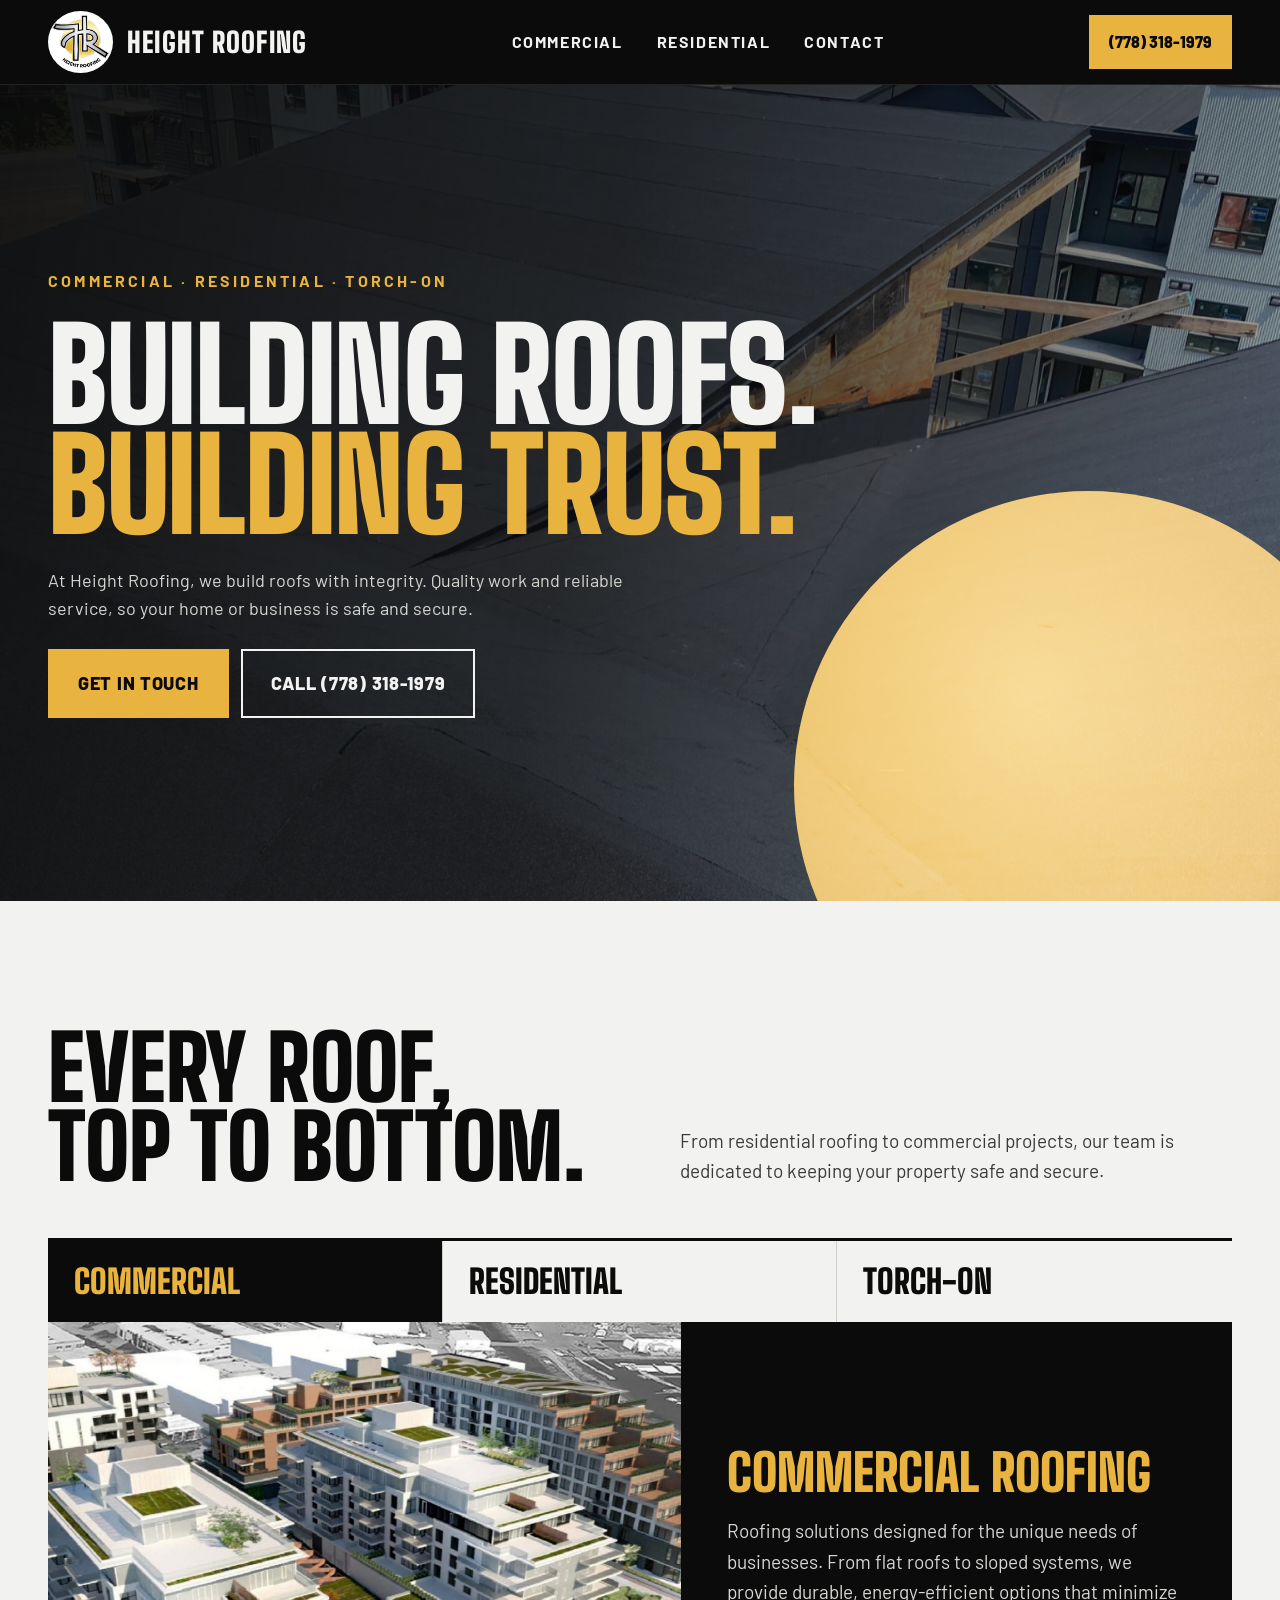
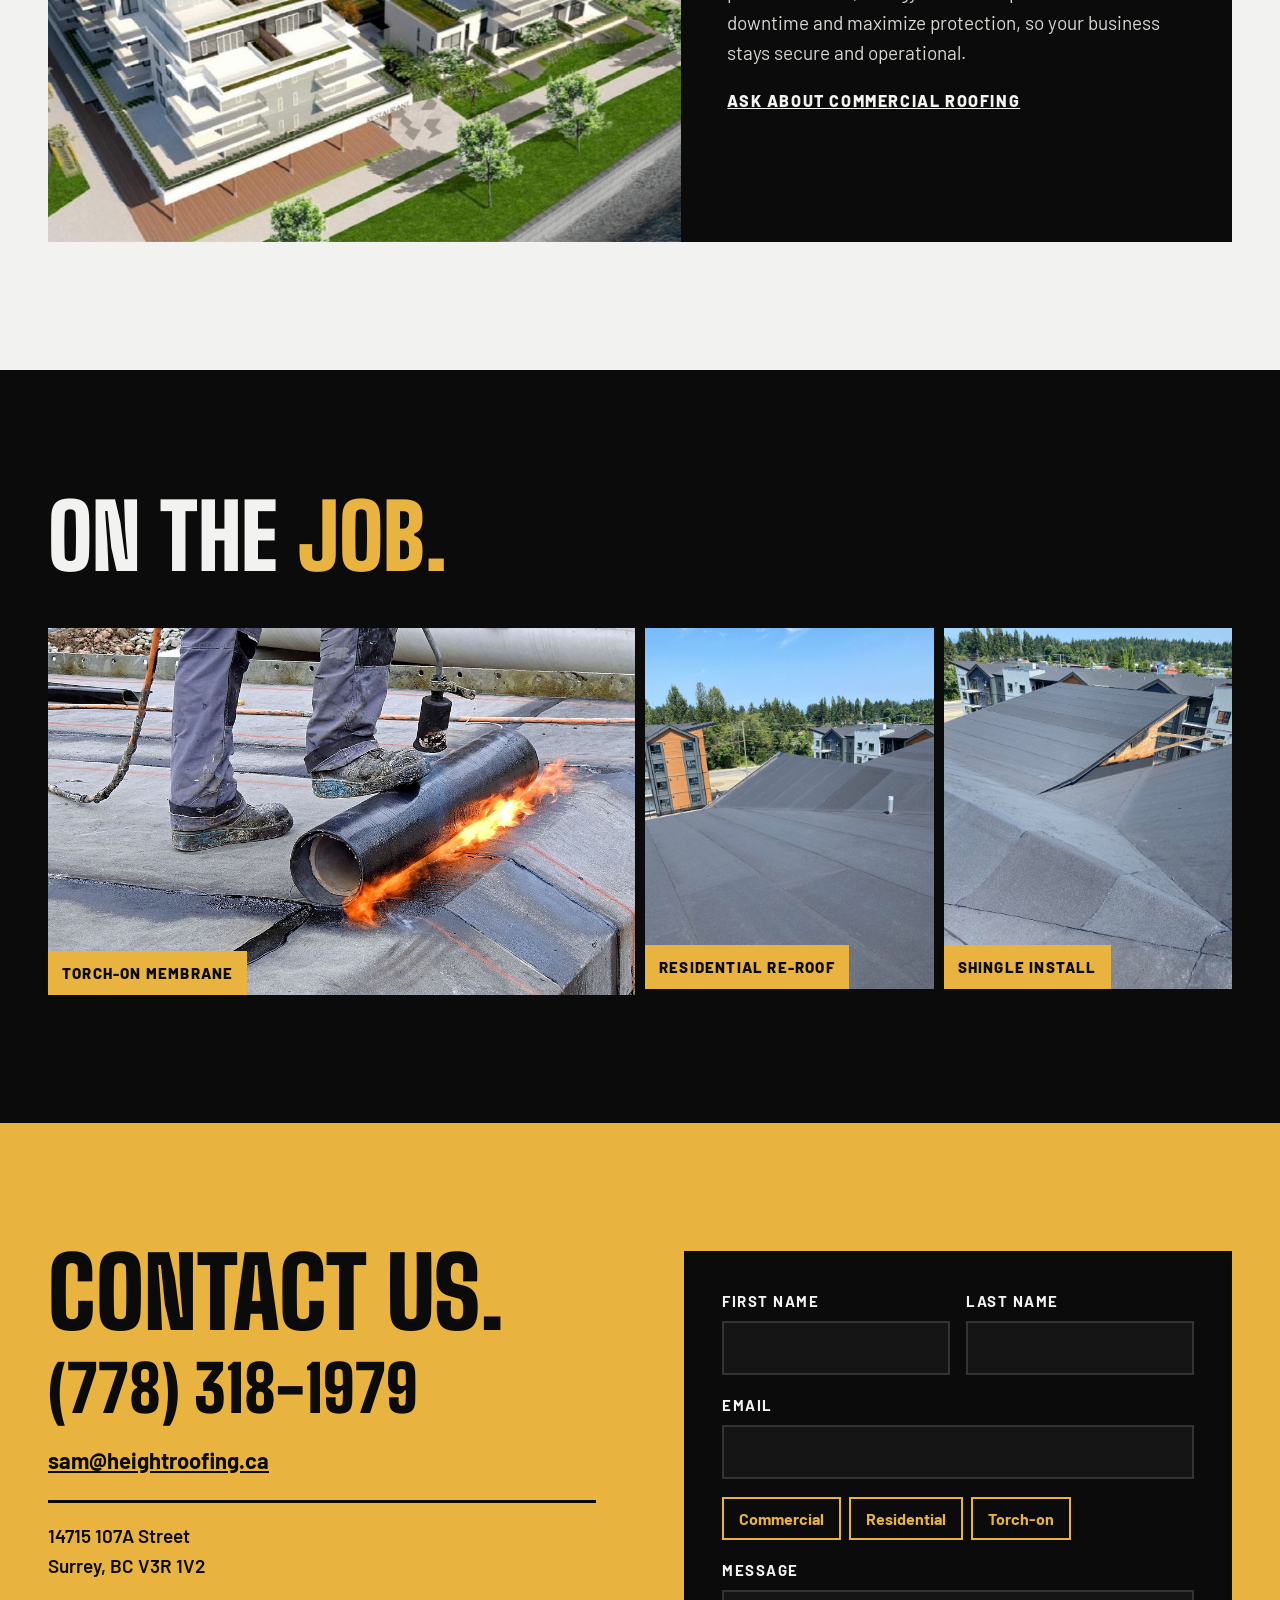
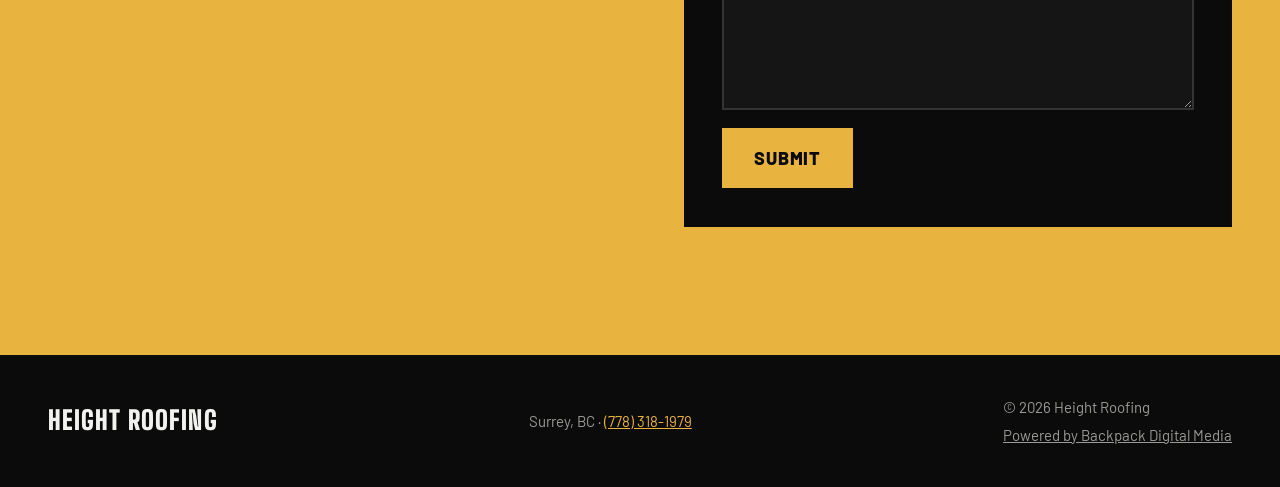
<file: index.html>
<!DOCTYPE html>
<html lang="en">
<head>
  <meta charset="utf-8">
  <meta name="viewport" content="width=device-width, initial-scale=1">
  <title>Height Roofing | Commercial, residential &amp; torch-on roofing, Surrey BC</title>
  <meta name="description" content="Height Roofing builds commercial, residential and torch-on roofs in Surrey, BC. Quality work and reliable service. Call (778) 318-1979.">
  <meta name="theme-color" content="#0B0B0B">

  <!-- Once the site has a domain, uncomment this and put in the real address: -->
  <!-- <link rel="canonical" href="https://www.your-domain.ca/"> -->

  <!-- Social sharing previews (Facebook, LinkedIn, X/Twitter, iMessage...).
       Tip: once you have a domain, change the image paths to full URLs,
       e.g. https://www.your-domain.ca/height/job7.jpg, and add og:url. -->
  <meta property="og:type" content="website">
  <meta property="og:title" content="Height Roofing | Commercial, residential &amp; torch-on roofing, Surrey BC">
  <meta property="og:description" content="Building roofs. Building trust. Commercial, residential and torch-on roofing in Surrey, BC. Call (778) 318-1979.">
  <meta property="og:image" content="height/job7.jpg">
  <meta property="og:image:alt" content="Roof installation by Height Roofing">
  <meta property="og:locale" content="en_CA">
  <meta property="og:site_name" content="Height Roofing">
  <!-- <meta property="og:url" content="https://www.your-domain.ca/"> -->
  <meta name="twitter:card" content="summary_large_image">
  <meta name="twitter:title" content="Height Roofing | Commercial, residential &amp; torch-on roofing, Surrey BC">
  <meta name="twitter:description" content="Building roofs. Building trust. Commercial, residential and torch-on roofing in Surrey, BC.">
  <meta name="twitter:image" content="height/job7.jpg">

  <!-- Browser tab icon (the logo) -->
  <link rel="icon" type="image/png" href="height/logo.png">
  <link rel="apple-touch-icon" href="height/logo.png">

  <!-- Fonts: Big Shoulders Display (headlines) and Barlow (body text) -->
  <link rel="preconnect" href="https://fonts.googleapis.com">
  <link rel="preconnect" href="https://fonts.gstatic.com" crossorigin>
  <link href="https://fonts.googleapis.com/css2?family=Big+Shoulders+Display:wght@700;800;900&amp;family=Barlow:wght@400;500;600;700&amp;display=swap" rel="stylesheet">

  <link rel="stylesheet" href="styles.css">

  <!-- Tells the CSS that JavaScript is running, so animations can be used.
       Without JavaScript, everything simply shows up straight away. -->
  <script>document.documentElement.classList.add('js');</script>

  <!-- Business details for Google (structured data).
       Once you have a domain, add a line like  "url": "https://www.your-domain.ca/",
       and optionally "image"/"logo" with full image URLs. -->
  <script type="application/ld+json">
  {
    "@context": "https://schema.org",
    "@type": "RoofingContractor",
    "name": "Height Roofing",
    "description": "Commercial, residential and torch-on roofing in Surrey, BC.",
    "telephone": "+1-778-318-1979",
    "email": "sam@heightroofing.ca",
    "address": {
      "@type": "PostalAddress",
      "streetAddress": "14715 107A Street",
      "addressLocality": "Surrey",
      "addressRegion": "BC",
      "postalCode": "V3R 1V2",
      "addressCountry": "CA"
    },
    "areaServed": {
      "@type": "City",
      "name": "Surrey, BC"
    }
  }
  </script>

  <script src="script.js" defer></script>
</head>
<body>
<a class="skip-link" href="#main">Skip to content</a>

<div id="top" class="page">

  <!-- ============ HEADER ============ -->
  <header class="site-header">
    <div class="container header-inner">
      <a href="#top" class="brand">
        <span class="brand-badge"><img src="height/logo.png" alt="" width="57" height="54"></span>
        <span class="brand-name">Height Roofing</span>
      </a>

      <!-- Menu links (only shown on wide screens, 1000px and up) -->
      <nav class="main-nav" aria-label="Main">
        <a href="#services">Commercial</a>
        <a href="#services">Residential</a>
        <a href="#contact">Contact</a>
      </nav>

      <a href="tel:17783181979" class="btn-call">(778) 318-1979</a>
    </div>
  </header>

  <main id="main">

    <!-- ============ HERO ============ -->
    <section class="hero">
      <div class="hero-media">
        <img src="height/job7.jpg" alt="Roof installation by Height Roofing" width="1600" height="2133">
      </div>
      <div class="hero-overlay" aria-hidden="true"></div>
      <div class="hero-sun" aria-hidden="true"></div>

      <div class="container hero-content">
        <p data-hero class="hero-eyebrow">Commercial · Residential · Torch-on</p>
        <h1 data-hero class="hero-title">Building roofs.<br><span class="text-yellow">Building trust.</span></h1>
        <p data-hero class="hero-text">At Height Roofing, we build roofs with integrity. Quality work and reliable service, so your home or business is safe and secure.</p>
        <div data-hero class="hero-actions">
          <a href="#contact" class="btn btn-yellow">Get in touch</a>
          <a href="tel:17783181979" class="btn btn-outline">Call (778) 318-1979</a>
        </div>
      </div>
    </section>

    <!-- ============ SERVICES ============ -->
    <section id="services" class="services">
      <div class="container section-pad">
        <div class="two-cols services-head">
          <h2 data-reveal class="heading-xl">Every roof,<br>top to bottom.</h2>
          <p data-reveal class="services-intro">From residential roofing to commercial projects, our team is dedicated to keeping your property safe and secure.</p>
        </div>

        <!-- Service tabs: clicking one shows its photo and description below -->
        <div class="svc-tabs" role="tablist" aria-label="Our services">
          <button type="button" class="svc-tab is-active" role="tab" id="tab-commercial" aria-controls="panel-commercial" aria-selected="true">Commercial</button>
          <button type="button" class="svc-tab" role="tab" id="tab-residential" aria-controls="panel-residential" aria-selected="false">Residential</button>
          <button type="button" class="svc-tab" role="tab" id="tab-torch" aria-controls="panel-torch" aria-selected="false">Torch-on</button>
        </div>

        <div class="svc-panel" role="tabpanel" id="panel-commercial" aria-labelledby="tab-commercial">
          <div class="svc-media"><img src="height/job9.jpg" alt="Commercial roofing" loading="lazy" width="1600" height="828"></div>
          <div class="svc-body">
            <h3>Commercial roofing</h3>
            <p>Roofing solutions designed for the unique needs of businesses. From flat roofs to sloped systems, we provide durable, energy-efficient options that minimize downtime and maximize protection, so your business stays secure and operational.</p>
            <a href="#contact">Ask about commercial roofing</a>
          </div>
        </div>

        <div class="svc-panel" role="tabpanel" id="panel-residential" aria-labelledby="tab-residential">
          <div class="svc-media"><img src="height/job7.jpg" alt="Residential roofing" loading="lazy" width="1600" height="2133"></div>
          <div class="svc-body">
            <h3>Residential roofing</h3>
            <p>Tailored solutions to protect your home. Whether you need a new roof installation, repairs or maintenance, our skilled team delivers quality workmanship and materials, giving you peace of mind and adding to your home’s value.</p>
            <a href="#contact">Ask about residential roofing</a>
          </div>
        </div>

        <div class="svc-panel" role="tabpanel" id="panel-torch" aria-labelledby="tab-torch">
          <div class="svc-media"><img src="height/torch.jpg" alt="Torch-on solutions" loading="lazy" width="1013" height="768"></div>
          <div class="svc-body">
            <h3>Torch-on solutions</h3>
            <p>A durable, weather-resistant system for residential and commercial buildings. High-quality materials and expert application give a seamless, waterproof finish built to handle extreme weather. Ideal for flat or low-slope roofs.</p>
            <a href="#contact">Ask about torch-on roofing</a>
          </div>
        </div>
      </div>
    </section>

    <!-- ============ GALLERY ("On the job") ============ -->
    <section class="container section-pad gallery-section">
      <h2 data-reveal class="heading-xl gallery-title">On the <span class="text-yellow">job.</span></h2>
      <div class="gallery">
        <figure data-reveal class="gal-item gal-wide">
          <img src="height/torch.jpg" alt="Torch-on membrane" loading="lazy" width="1013" height="768">
          <figcaption>Torch-on membrane</figcaption>
        </figure>
        <figure data-reveal class="gal-item gal-tall">
          <img src="height/job5.jpg" alt="Residential re-roof" loading="lazy" width="1600" height="2133">
          <figcaption>Residential re-roof</figcaption>
        </figure>
        <figure data-reveal class="gal-item gal-tall">
          <img src="height/job7.jpg" alt="Shingle install" loading="lazy" width="1600" height="2133">
          <figcaption>Shingle install</figcaption>
        </figure>
      </div>
    </section>

    <!-- ============ CONTACT ============ -->
    <section id="contact" class="contact">
      <div class="container section-pad two-cols contact-grid">
        <div class="contact-info">
          <h2 data-reveal class="contact-title">Contact us.</h2>
          <a data-reveal href="tel:17783181979" class="contact-phone">(778) 318-1979</a>
          <a data-reveal href="mailto:sam@heightroofing.ca" class="contact-email">sam@heightroofing.ca</a>
          <p data-reveal class="contact-address">14715 107A Street<br>Surrey, BC V3R 1V2</p>
        </div>

        <!-- Contact form. Where it sends to is set in script.js (FORM_ENDPOINT). -->
        <form data-reveal class="contact-form" id="contact-form" action="#" method="post">
          <div class="form-row">
            <label>First name<input name="first_name" autocomplete="given-name" required></label>
            <label>Last name<input name="last_name" autocomplete="family-name" required></label>
          </div>
          <label>Email<input name="email" type="email" autocomplete="email" required></label>

          <!-- Service chips: tap to choose one or more. Choices are sent in the hidden "services" field. -->
          <div class="chips" role="group" aria-label="Services you are interested in">
            <button type="button" class="chip" aria-pressed="false">Commercial</button>
            <button type="button" class="chip" aria-pressed="false">Residential</button>
            <button type="button" class="chip" aria-pressed="false">Torch-on</button>
          </div>
          <input type="hidden" name="services" id="services-field" value="">

          <label>Message<textarea name="message" rows="4"></textarea></label>
          <p class="form-error" id="form-error" role="alert" hidden>Sorry, your message couldn’t be sent. Please try again, or call (778) 318-1979.</p>
          <button type="submit" class="btn-submit">Submit</button>
        </form>

        <!-- Shown in place of the form after it is sent -->
        <div class="form-thanks" id="form-thanks" tabindex="-1" role="status" hidden>Thanks. We’ll be in touch.</div>
      </div>
    </section>

  </main>

  <!-- ============ FOOTER ============ -->
  <footer class="site-footer">
    <div class="container footer-inner">
      <span class="footer-brand">Height Roofing</span>
      <span>Surrey, BC · <a href="tel:17783181979" class="footer-phone">(778) 318-1979</a></span>
      <div class="footer-credits">
        <span>© 2026 Height Roofing</span>
        <a href="https://backpackdigitalmedia.com" target="_blank" rel="noopener">Powered by Backpack Digital Media</a>
      </div>
    </div>
  </footer>

  <!-- Sticky Call / Contact bar (only on screens narrower than 1000px) -->
  <nav class="mobile-bar" aria-label="Quick contact">
    <a href="tel:17783181979" class="mobile-call">Call</a>
    <a href="#contact" class="mobile-contact">Contact</a>
  </nav>

</div>
</body>
</html>
</file>
<file: styles.css>
/* =========================================================
   Height Roofing — styles
   Colours and fonts are set once here, then reused below.
   Layout changes at two screen widths:
     700px  (tablet)  and  1000px (desktop)
   ========================================================= */

:root {
  --black: #0B0B0B;
  --offwhite: #F2F2F0;
  --yellow: #E8B33E;
  --grey-light: #D6D6D2;
  --grey: #9A9A96;
  --white: #FFFFFF;

  --font-display: 'Big Shoulders Display', sans-serif; /* headlines */
  --font-body: 'Barlow', sans-serif;                  /* body text & buttons */

  --ease: cubic-bezier(.16, .84, .3, 1);   /* smooth "settle" easing used for all motion */
  --gutter: clamp(18px, 4vw, 48px);       /* space at the left/right edges */
  --header-h: 84px;
}

/* ---------- Base ---------- */
*, *::before, *::after { box-sizing: border-box; }

html, body {
  margin: 0;
  padding: 0;
  background: var(--black);
  color: var(--offwhite);
}

html { scroll-padding-top: var(--header-h); } /* anchor links stop below the sticky header */

body {
  font-family: var(--font-body);
  font-size: 18px;
  line-height: 1.6;
  -webkit-font-smoothing: antialiased;
}

a { color: var(--yellow); }
:where(a:hover) { color: var(--white); } /* low priority so the link styles below win */

::selection { background: var(--yellow); color: var(--black); }

input, textarea, button { font-family: inherit; }

img { max-width: 100%; }

[hidden] { display: none !important; }

/* Keyboard focus ring (only shows when using the keyboard) */
:focus-visible {
  outline: 3px solid var(--yellow);
  outline-offset: 3px;
}

/* "Skip to content" link for keyboard users, hidden until focused */
.skip-link {
  position: absolute;
  left: 12px;
  top: -100px;
  z-index: 100;
  background: var(--yellow);
  color: var(--black);
  font-weight: 800;
  padding: 12px 18px;
  text-decoration: none;
}
.skip-link:focus { top: 12px; }

/* ---------- Shared helpers ---------- */
.page {
  min-height: 100vh;
  background: var(--black);
  color: var(--offwhite);
  overflow-x: clip; /* stops the decorative sun from causing sideways scrolling */
}

.container {
  max-width: 1480px;
  margin: 0 auto;
  padding-left: var(--gutter);
  padding-right: var(--gutter);
}

.section-pad {
  padding-top: clamp(88px, 10vw, 150px);
  padding-bottom: clamp(88px, 10vw, 150px);
}

.text-yellow { color: var(--yellow); }

.heading-xl {
  margin: 0;
  font-family: var(--font-display);
  font-weight: 900;
  font-size: clamp(56px, 7vw, 120px);
  line-height: .88;
  text-transform: uppercase;
}

/* One column on small screens, two equal columns from 1000px */
.two-cols {
  display: grid;
  grid-template-columns: 1fr;
}

/* Buttons (square corners) */
.btn {
  display: inline-block;
  text-decoration: none;
  font-weight: 800;
  font-size: 18px;
  letter-spacing: .04em;
  text-transform: uppercase;
}
.btn-yellow { background: var(--yellow); color: var(--black); padding: 20px 30px; }
.btn-yellow:hover { background: var(--white); color: var(--black); }
.btn-outline { border: 2px solid var(--offwhite); color: var(--offwhite); padding: 18px 28px; }
.btn-outline:hover { background: var(--offwhite); color: var(--black); }

/* ---------- Header ---------- */
.site-header {
  position: sticky;
  top: 0;
  z-index: 50;
  background: var(--black);
  border-bottom: 1px solid #222;
}

.header-inner {
  height: var(--header-h);
  display: flex;
  align-items: center;
  justify-content: space-between;
  gap: 20px;
}

.brand {
  display: flex;
  align-items: center;
  gap: 14px;
  text-decoration: none;
  flex: none;
}
.brand-badge {
  display: block;
  background: var(--white);
  padding: 4px;
  border-radius: 50%;
}
.brand-badge img { display: block; height: 54px; width: auto; }
.brand-name {
  font-family: var(--font-display);
  font-weight: 900;
  font-size: 28px;
  letter-spacing: .04em;
  text-transform: uppercase;
  color: var(--offwhite);
  line-height: 1;
}

.main-nav {
  display: none; /* shown from 1000px, see bottom of file */
  gap: 34px;
  font-weight: 700;
  font-size: 16px;
  letter-spacing: .1em;
  text-transform: uppercase;
}
.main-nav a { color: var(--offwhite); text-decoration: none; }
.main-nav a:hover { color: var(--yellow); }

.btn-call {
  background: var(--yellow);
  color: var(--black);
  text-decoration: none;
  font-weight: 800;
  font-size: 16px;
  padding: 14px 20px;
  white-space: nowrap;
}
.btn-call:hover { background: var(--white); color: var(--black); }

/* ---------- Hero ---------- */
.hero {
  position: relative;
  min-height: calc(100vh - var(--header-h));
  display: flex;
  align-items: center;
  overflow: hidden;
}

.hero-media {
  position: absolute;
  inset: 0;
  overflow: hidden;
}
.hero-media img {
  display: block;
  width: 100%;
  height: 100%;
  object-fit: cover;
  object-position: center 35%;
}

.hero-overlay {
  position: absolute;
  inset: 0;
  background: linear-gradient(100deg, rgba(11, 11, 11, 0.95) 0%, rgba(11, 11, 11, 0.82) 45%, rgba(11, 11, 11, 0.3) 100%);
}

/* The big yellow "sun" circle in the bottom-right corner */
.hero-sun {
  position: absolute;
  right: clamp(-160px, -8vw, -60px);
  bottom: clamp(-220px, -14vw, -120px);
  width: clamp(360px, 46vw, 720px);
  aspect-ratio: 1;
  border-radius: 50%;
  background: radial-gradient(circle at 40% 35%, #F6CF6A, #E8B33E 55%, #B8831F);
  opacity: .9;
  mix-blend-mode: screen;
}

.hero-content {
  position: relative;
  width: 100%;
  padding-top: clamp(64px, 8vw, 120px);
  padding-bottom: clamp(64px, 8vw, 120px);
  display: flex;
  flex-direction: column;
  gap: 26px;
}

.hero-eyebrow {
  margin: 0;
  font-weight: 700;
  font-size: 16px;
  letter-spacing: .2em;
  text-transform: uppercase;
  color: var(--yellow);
}

.hero-title {
  margin: 0;
  font-family: var(--font-display);
  font-weight: 900;
  font-size: clamp(64px, 10vw, 176px);
  line-height: .86;
  letter-spacing: -.01em;
  text-transform: uppercase;
}

.hero-text {
  margin: 0;
  max-width: 32em;
  font-size: clamp(18px, 1.4vw, 21px);
  color: var(--grey-light);
}

.hero-actions {
  display: flex;
  flex-wrap: wrap;
  gap: 12px;
}

/* ---------- Services ---------- */
.services {
  background: var(--offwhite);
  color: var(--black);
}
.services :focus-visible { outline-color: var(--black); }

.services-head {
  gap: 20px 80px;
  align-items: end;
  margin-bottom: clamp(32px, 4vw, 56px);
}
.services-intro {
  margin: 0;
  font-size: 19px;
  color: #3A3A38;
  max-width: 30em;
}

.svc-tabs {
  display: grid;
  grid-template-columns: 1fr;
  border-top: 3px solid var(--black);
}
.svc-tab {
  text-align: left;
  background: transparent;
  color: var(--black);
  border: none;
  padding: 24px 26px;
  cursor: pointer;
  font-family: var(--font-display);
  font-weight: 900;
  font-size: clamp(28px, 2.6vw, 42px);
  text-transform: uppercase;
  line-height: 1;
  transition: background .35s, color .35s;
}
.svc-tab.is-active {
  background: var(--black);
  color: var(--yellow);
}

/* One service: photo + text */
.svc-panel {
  display: grid;
  grid-template-columns: 1fr;
  background: var(--black);
  color: var(--offwhite);
}
.svc-panel :focus-visible { outline-color: var(--yellow); }

.svc-media {
  position: relative;
  min-height: 320px;
  overflow: hidden;
  background: #1A1A1A;
}
.svc-media img {
  position: absolute;
  inset: 0;
  width: 100%;
  height: 100%;
  object-fit: cover;
  display: block;
}

.svc-body {
  padding: clamp(28px, 3.6vw, 60px);
  display: flex;
  flex-direction: column;
  justify-content: center;
  gap: 20px;
}
.svc-body h3 {
  margin: 0;
  font-family: var(--font-display);
  font-weight: 900;
  font-size: clamp(40px, 4vw, 68px);
  line-height: .9;
  text-transform: uppercase;
  color: var(--yellow);
}
.svc-body p {
  margin: 0;
  font-size: 19px;
  color: var(--grey-light);
  max-width: 32em;
}
.svc-body a {
  align-self: flex-start;
  color: var(--offwhite);
  font-weight: 800;
  font-size: 16px;
  letter-spacing: .1em;
  text-transform: uppercase;
}

/* ---------- Gallery ---------- */
.gallery-title { margin-bottom: clamp(32px, 4vw, 52px); }

.gallery {
  display: grid;
  grid-template-columns: 1fr;
  gap: 10px;
}
.gal-item {
  position: relative;
  margin: 0;
  aspect-ratio: 4 / 3;
  overflow: hidden;
  background: #1A1A1A;
}
.gal-item img {
  position: absolute;
  inset: 0;
  width: 100%;
  height: 100%;
  object-fit: cover;
  display: block;
  transition: transform 1.4s var(--ease);
}
.gal-item img:hover { transform: scale(1.05); }
.gal-item figcaption {
  position: absolute;
  left: 0;
  bottom: 0;
  background: var(--yellow);
  color: var(--black);
  font-weight: 800;
  font-size: 15px;
  line-height: 1.6;
  letter-spacing: .08em;
  text-transform: uppercase;
  padding: 10px 14px;
}

/* ---------- Contact ---------- */
.contact {
  background: var(--yellow);
  color: var(--black);
}
.contact-grid {
  gap: 48px 88px;
  align-items: start;
}

.contact-info {
  display: flex;
  flex-direction: column;
  gap: 22px;
}
.contact-info :focus-visible { outline-color: var(--black); }

.contact-title {
  margin: 0;
  font-family: var(--font-display);
  font-weight: 900;
  font-size: clamp(60px, 7.6vw, 132px);
  line-height: .86;
  text-transform: uppercase;
}
.contact-phone {
  color: var(--black);
  text-decoration: none;
  font-family: var(--font-display);
  font-weight: 900;
  font-size: clamp(44px, 5vw, 80px);
  line-height: 1;
}
.contact-phone:hover { color: var(--white); }
.contact-email {
  color: var(--black);
  font-size: 22px;
  font-weight: 700;
}
.contact-email:hover { color: var(--black); }
.contact-address {
  margin: 0;
  font-size: 19px;
  font-weight: 600;
  border-top: 3px solid var(--black);
  padding-top: 18px;
}

/* Form */
.contact-form {
  background: var(--black);
  color: var(--offwhite);
  padding: clamp(26px, 3vw, 48px);
  display: flex;
  flex-direction: column;
  gap: 18px;
}
.form-row {
  display: grid;
  grid-template-columns: repeat(auto-fit, minmax(min(100%, 200px), 1fr));
  gap: 16px;
}
.contact-form label {
  display: flex;
  flex-direction: column;
  gap: 8px;
  font-weight: 700;
  font-size: 15px;
  letter-spacing: .1em;
  text-transform: uppercase;
}
.contact-form input,
.contact-form textarea {
  border: 2px solid #333;
  font-size: 18px;
  padding: 14px;
  outline: none;
  background: #151515;
  color: var(--offwhite);
  border-radius: 0;
}
.contact-form textarea { resize: vertical; }
.contact-form input:focus-visible,
.contact-form textarea:focus-visible { border-color: var(--yellow); outline: none; }

.chips {
  display: flex;
  flex-wrap: wrap;
  gap: 8px;
}
.chip {
  border: 2px solid var(--yellow);
  background: transparent;
  color: var(--yellow);
  font-weight: 700;
  font-size: 16px;
  padding: 10px 15px;
  cursor: pointer;
  transition: background .25s, color .25s;
}
.chip[aria-pressed="true"] {
  background: var(--yellow);
  color: var(--black);
}

.form-error {
  margin: 0;
  color: var(--yellow);
  font-size: 16px;
  font-weight: 600;
}

.btn-submit {
  align-self: flex-start;
  background: var(--yellow);
  color: var(--black);
  border: none;
  font-weight: 800;
  font-size: 18px;
  letter-spacing: .04em;
  text-transform: uppercase;
  padding: 19px 32px;
  cursor: pointer;
}
.btn-submit:hover { background: var(--white); }
.btn-submit:disabled { opacity: .6; cursor: wait; }

.form-thanks {
  background: var(--black);
  color: var(--offwhite);
  padding: clamp(28px, 3vw, 48px);
  font-family: var(--font-display);
  font-weight: 900;
  font-size: clamp(36px, 3.4vw, 56px);
  line-height: 1;
  text-transform: uppercase;
}

/* ---------- Footer ---------- */
.site-footer { background: var(--black); }

.footer-inner {
  padding-top: 40px;
  padding-bottom: 100px; /* room for the mobile Call/Contact bar */
  display: flex;
  flex-wrap: wrap;
  justify-content: space-between;
  align-items: center;
  gap: 18px 40px;
  font-size: 15px;
  color: var(--grey);
}
.footer-brand {
  font-family: var(--font-display);
  font-weight: 900;
  font-size: 26px;
  letter-spacing: .04em;
  text-transform: uppercase;
  color: var(--offwhite);
}
.footer-phone,
.footer-phone:hover { color: var(--yellow); }
.footer-credits {
  display: flex;
  flex-direction: column;
  gap: 4px;
}
.footer-credits a { color: var(--grey); }
.footer-credits a:hover { color: var(--yellow); }

/* ---------- Mobile sticky Call / Contact bar ---------- */
.mobile-bar {
  position: fixed;
  left: 0;
  right: 0;
  bottom: 0;
  z-index: 60;
  display: grid;
  grid-template-columns: 1fr 1fr;
}
.mobile-bar a {
  color: var(--black);
  text-decoration: none;
  font-weight: 800;
  font-size: 17px;
  text-transform: uppercase;
  padding: 18px;
  text-align: center;
}
.mobile-bar a:focus-visible { outline: 3px solid var(--black); outline-offset: -6px; }
.mobile-call { background: var(--offwhite); }
.mobile-contact { background: var(--yellow); }

/* =========================================================
   Tablet: 700px and wider
   ========================================================= */
@media (min-width: 700px) {
  .svc-tabs { grid-template-columns: repeat(3, minmax(0, 1fr)); }
  .svc-tab:not(:last-child) { border-right: 1px solid #CFCFCB; }

  .gallery { grid-template-columns: repeat(2, minmax(0, 1fr)); }
}

/* =========================================================
   Desktop: 1000px and wider
   ========================================================= */
@media (min-width: 1000px) {
  .main-nav { display: flex; }

  .two-cols { grid-template-columns: minmax(0, 1fr) minmax(0, 1fr); }

  .svc-panel { grid-template-columns: minmax(0, 1.15fr) minmax(0, 1fr); }
  .svc-media { min-height: 520px; }

  .gallery { grid-template-columns: repeat(4, minmax(0, 1fr)); }
  .gal-wide { grid-column: span 2; aspect-ratio: 16 / 10; }
  .gal-tall { aspect-ratio: 4 / 5; }

  .footer-inner { padding-bottom: 40px; }
  .mobile-bar { display: none; }
}

/* =========================================================
   Motion (only when JavaScript is on AND the visitor
   hasn't asked their device for reduced motion)
   ========================================================= */
@keyframes hrRise { from { opacity: 0; transform: translateY(44px); } to { opacity: 1; transform: none; } }
@keyframes hrZoom { from { transform: scale(1.15); } to { transform: none; } }
@keyframes hrFade { from { opacity: 0; transform: scale(1.04); } to { opacity: 1; transform: none; } }
@keyframes hrSun  { from { transform: translateY(40%) scale(.9); opacity: 0; } to { transform: none; opacity: 1; } }

@media (prefers-reduced-motion: no-preference) {
  /* Hero: slow photo zoom, sun rising, text rising in one after another */
  .js .hero-media img { animation: hrZoom 2.8s var(--ease) both; }
  .js .hero-sun { animation: hrSun 2s var(--ease) .4s both; }
  .js [data-hero] { animation: hrRise 1.1s var(--ease) both; }
  .js [data-hero]:nth-child(1) { animation-delay: .15s; }
  .js [data-hero]:nth-child(2) { animation-delay: .27s; }
  .js [data-hero]:nth-child(3) { animation-delay: .39s; }
  .js [data-hero]:nth-child(4) { animation-delay: .51s; }

  /* Services: new photo fades in, new text rises in */
  .js .svc-media img { animation: hrFade 1s var(--ease) both; }
  .js .svc-body { animation: hrRise .8s var(--ease) both; }

  /* Scroll reveal: script.js adds these classes */
  .reveal-hidden { opacity: 0; transform: translateY(36px); }
  .reveal-in { transition: opacity 1s var(--ease), transform 1s var(--ease); }
}

@media (prefers-reduced-motion: reduce) {
  .gal-item img, .svc-tab, .chip { transition: none; }
}

/* ---------- 404 page ---------- */
.notfound { display: flex; align-items: center; }
.notfound-inner {
  width: 100%;
  padding-top: 64px;
  padding-bottom: 64px;
  display: flex;
  flex-direction: column;
  gap: 26px;
}
.notfound-inner p { margin: 0; }
</file>
